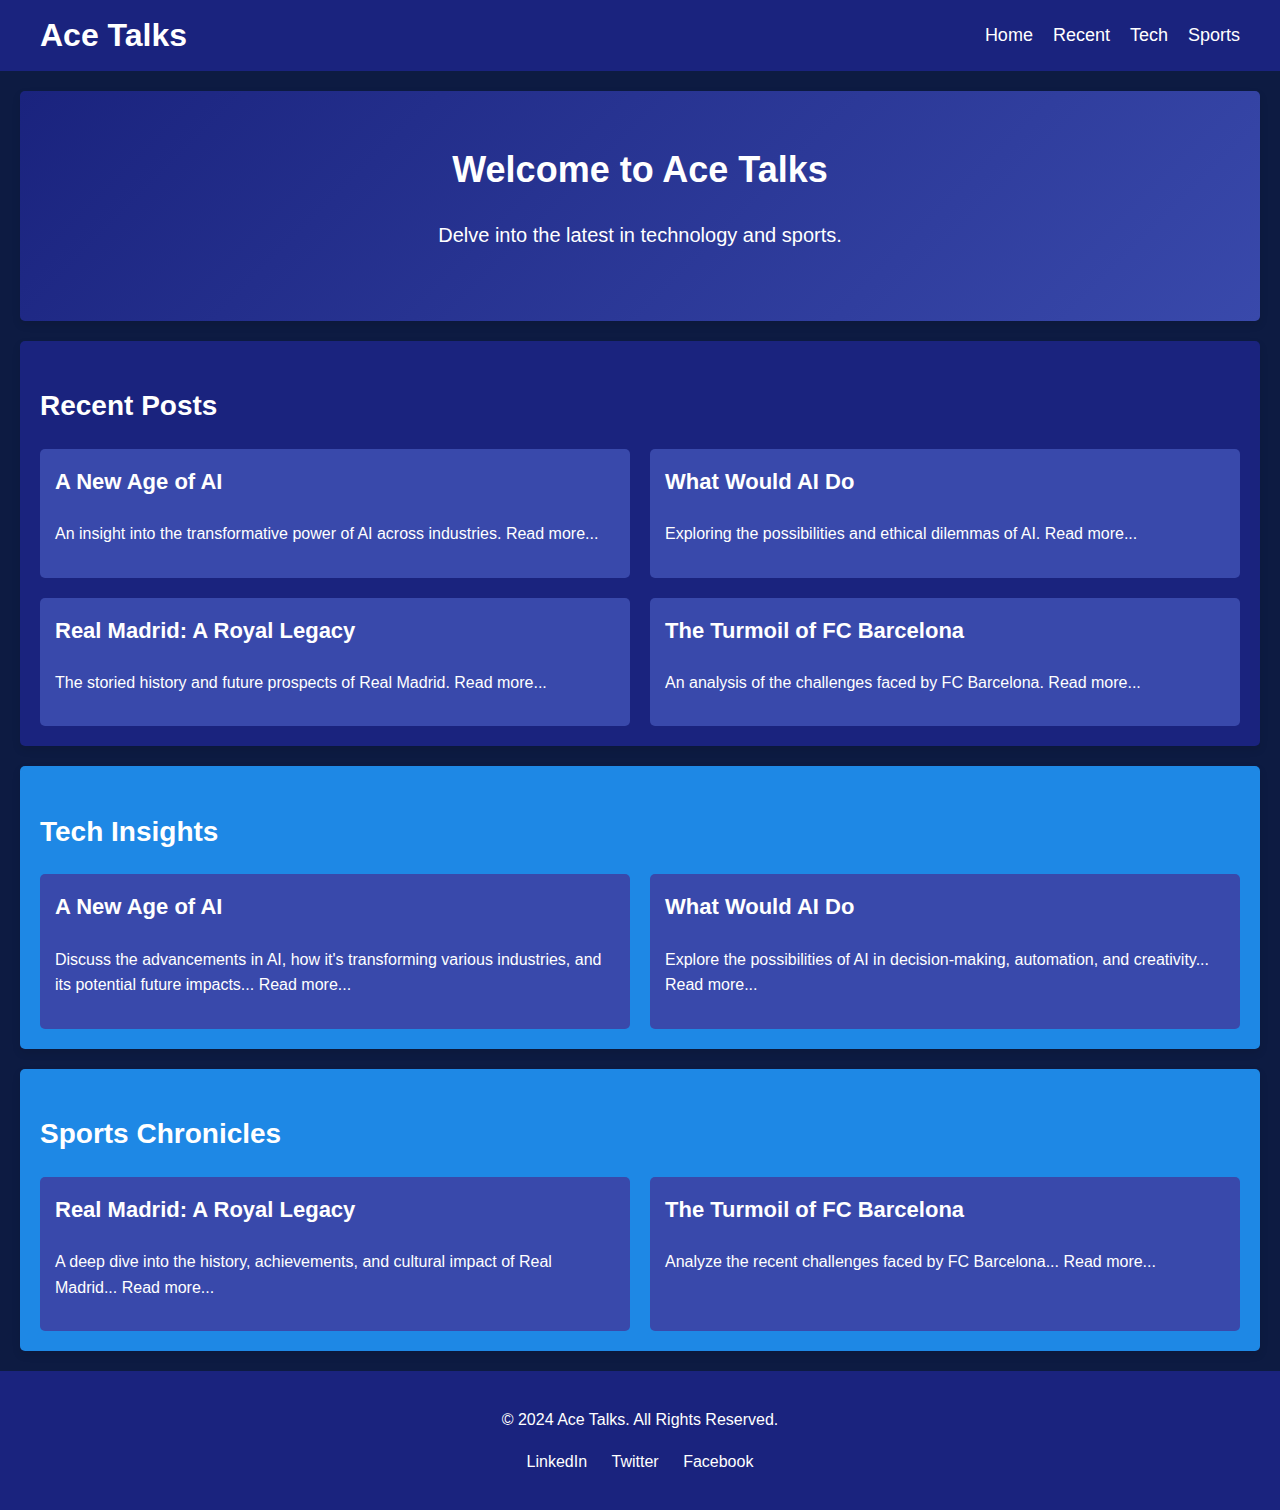
<file: index.html>
<!DOCTYPE html>
<html lang="en">
<head>
    <meta charset="UTF-8">
    <meta name="viewport" content="width=device-width, initial-scale=1.0">
    <meta name="description" content="Ace Talks - A blog on Technology and Sports">
    <title>Ace Talks</title>
    <link rel="stylesheet" href="style.css">
</head>
<body>
    <!-- Navigation Bar -->
    <header>
        <nav>
            <div class="logo">
                <h1>Ace Talks</h1>
            </div>
            <ul class="nav-links">
                <li><a href="#home">Home</a></li>
                <li><a href="#recent">Recent</a></li>
                <li><a href="#tech">Tech</a></li>
                <li><a href="#sports">Sports</a></li>
            </ul>
        </nav>
    </header>

    <!-- Hero Section -->
    <section id="home" class="hero-section">
        <div class="hero-content">
            <h2>Welcome to Ace Talks</h2>
            <p>Delve into the latest in technology and sports.</p>
        </div>
    </section>

    <!-- Recent Posts Section -->
    <section id="recent" class="recent-posts">
        <h2>Recent Posts</h2>
        <div class="post-list">
            <div class="post-item">
                <h3><a href="ai-age.html">A New Age of AI</a></h3>
                <p>An insight into the transformative power of AI across industries. <a href="ai-age.html">Read more...</a></p>
            </div>
            <div class="post-item">
                <h3><a href="ai-ethics.html">What Would AI Do</a></h3>
                <p>Exploring the possibilities and ethical dilemmas of AI. <a href="ai-ethics.html">Read more...</a></p>
            </div>
            <div class="post-item">
                <h3><a href="real-madrid.html">Real Madrid: A Royal Legacy</a></h3>
                <p>The storied history and future prospects of Real Madrid. <a href="real-madrid.html">Read more...</a></p>
            </div>
            <div class="post-item">
                <h3><a href="fc-barcelona.html">The Turmoil of FC Barcelona</a></h3>
                <p>An analysis of the challenges faced by FC Barcelona. <a href="fc-barcelona.html">Read more...</a></p>
            </div>
        </div>
    </section>

    <!-- Tech Insights Section -->
    <section id="tech" class="tech-section">
        <h2>Tech Insights</h2>
        <div class="post-list">
            <div class="post-box">
                <h3>A New Age of AI</h3>
                <p>Discuss the advancements in AI, how it's transforming various industries, and its potential future impacts... <a href="ai-age.html">Read more...</a></p>
            </div>
            <div class="post-box">
                <h3>What Would AI Do</h3>
                <p>Explore the possibilities of AI in decision-making, automation, and creativity... <a href="ai-ethics.html">Read more...</a></p>
            </div>
        </div>
    </section>

    <!-- Sports Chronicles Section -->
    <section id="sports" class="sports-section">
        <h2>Sports Chronicles</h2>
        <div class="post-list">
            <div class="post-box">
                <h3>Real Madrid: A Royal Legacy</h3>
                <p>A deep dive into the history, achievements, and cultural impact of Real Madrid... <a href="real-madrid.html">Read more...</a></p>
                </div>
                <div class="post-box">
                    <h3>The Turmoil of FC Barcelona</h3>
                    <p>Analyze the recent challenges faced by FC Barcelona... <a href="fc-barcelona.html">Read more...</a></p>
                </div>
            </div>
        </section>
    
        <!-- Footer -->
        <footer>
            <p>&copy; 2024 Ace Talks. All Rights Reserved.</p>
            <ul class="social-links">
                <li><a href="#">LinkedIn</a></li>
                <li><a href="#">Twitter</a></li>
                <li><a href="#">Facebook</a></li>
            </ul>
        </footer>
    
        <!-- Link to the JavaScript file -->
        <script src="scripts.js"></script>
    </body>
    </html>
</file>
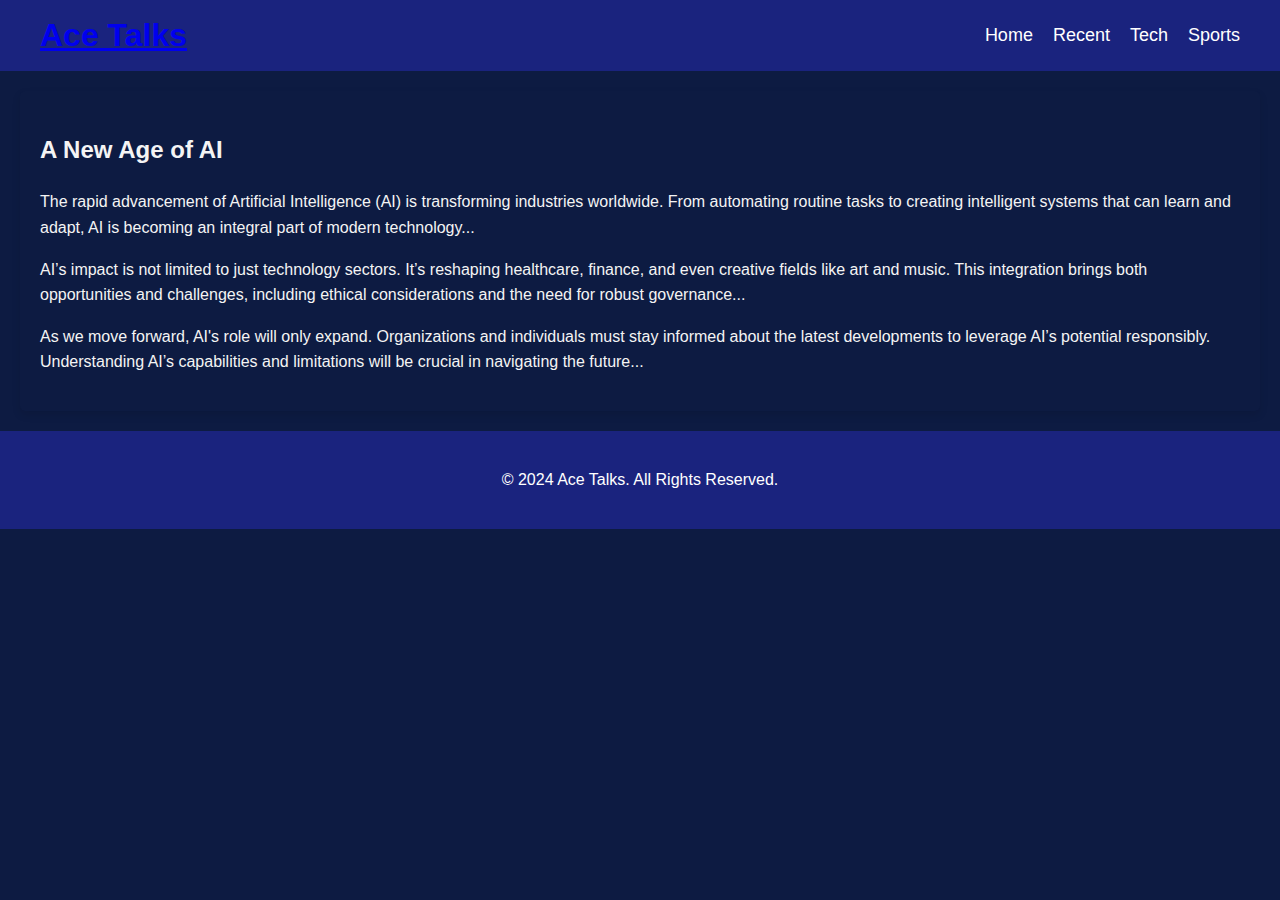
<file: ai-age.html>
<!DOCTYPE html>
<html lang="en">
<head>
    <meta charset="UTF-8">
    <meta name="viewport" content="width=device-width, initial-scale=1.0">
    <meta name="description" content="A New Age of AI - Ace Talks">
    <title>A New Age of AI</title>
    <link rel="stylesheet" href="style.css">
</head>
<body>
    <header>
        <nav>
            <div class="logo">
                <h1><a href="index.html">Ace Talks</a></h1>
            </div>
            <ul class="nav-links">
                <li><a href="index.html#home">Home</a></li>
                <li><a href="index.html#recent">Recent</a></li>
                <li><a href="index.html#tech">Tech</a></li>
                <li><a href="index.html#sports">Sports</a></li>
            </ul>
        </nav>
    </header>

    <section class="blog-content">
        <div class="container">
            <h2>A New Age of AI</h2>
            <div class="blog-passage">
                <p>The rapid advancement of Artificial Intelligence (AI) is transforming industries worldwide. From automating routine tasks to creating intelligent systems that can learn and adapt, AI is becoming an integral part of modern technology...</p>
            </div>
            <div class="blog-passage">
                <p>AI’s impact is not limited to just technology sectors. It’s reshaping healthcare, finance, and even creative fields like art and music. This integration brings both opportunities and challenges, including ethical considerations and the need for robust governance...</p>
            </div>
            <div class="blog-passage">
                <p>As we move forward, AI's role will only expand. Organizations and individuals must stay informed about the latest developments to leverage AI’s potential responsibly. Understanding AI’s capabilities and limitations will be crucial in navigating the future...</p>
            </div>
        </div>
    </section>

    <footer>
        <p>&copy; 2024 Ace Talks. All Rights Reserved.</p>
    </footer>
</body>
</html>
</file>
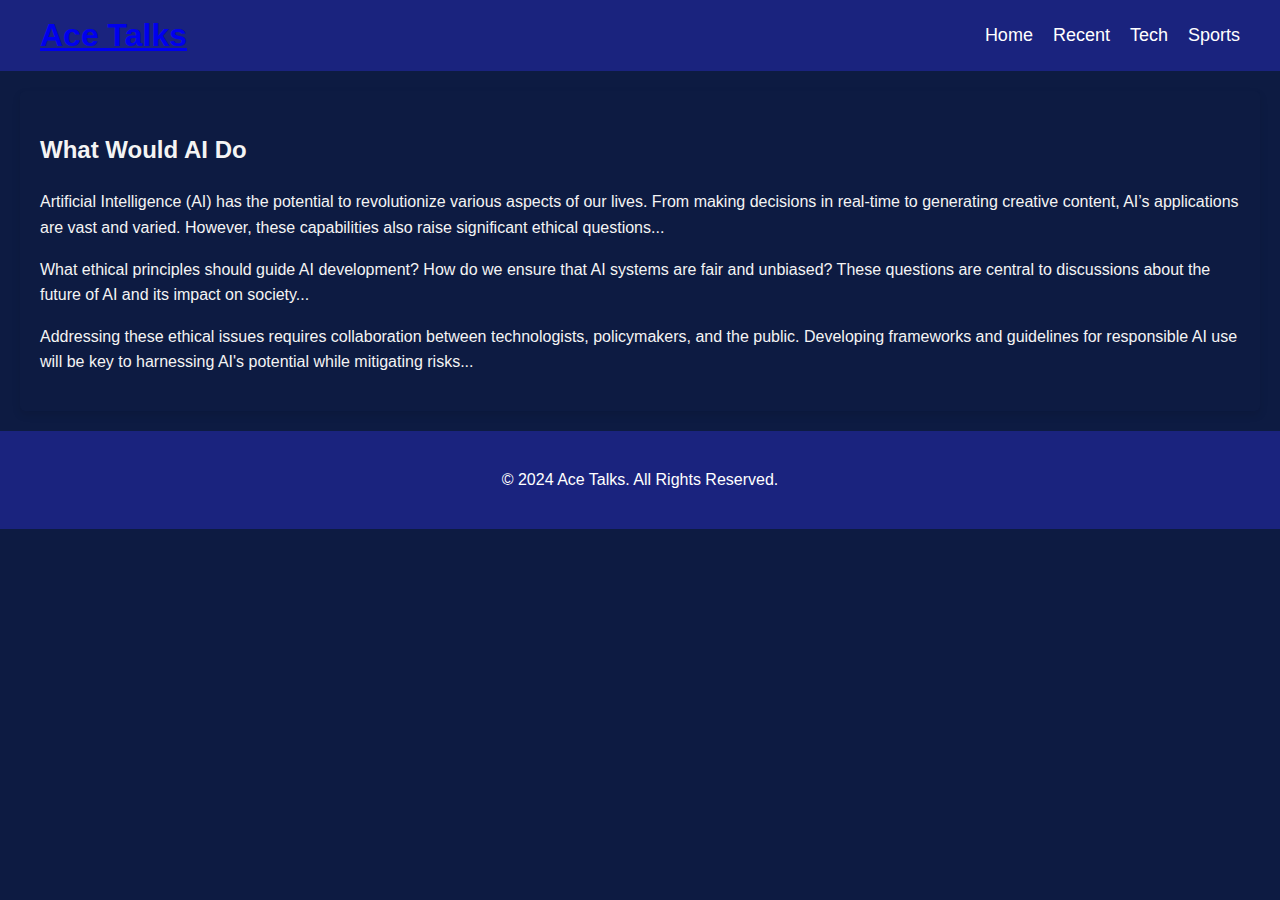
<file: ai-ethics.html>
<!DOCTYPE html>
<html lang="en">
<head>
    <meta charset="UTF-8">
    <meta name="viewport" content="width=device-width, initial-scale=1.0">
    <meta name="description" content="What Would AI Do - Ace Talks">
    <title>What Would AI Do</title>
    <link rel="stylesheet" href="style.css">
</head>
<body>
    <header>
        <nav>
            <div class="logo">
                <h1><a href="index.html">Ace Talks</a></h1>
            </div>
            <ul class="nav-links">
                <li><a href="index.html#home">Home</a></li>
                <li><a href="index.html#recent">Recent</a></li>
                <li><a href="index.html#tech">Tech</a></li>
                <li><a href="index.html#sports">Sports</a></li>
            </ul>
        </nav>
    </header>

    <section class="blog-content">
        <div class="container">
            <h2>What Would AI Do</h2>
            <div class="blog-passage">
                <p>Artificial Intelligence (AI) has the potential to revolutionize various aspects of our lives. From making decisions in real-time to generating creative content, AI’s applications are vast and varied. However, these capabilities also raise significant ethical questions...</p>
            </div>
            <div class="blog-passage">
                <p>What ethical principles should guide AI development? How do we ensure that AI systems are fair and unbiased? These questions are central to discussions about the future of AI and its impact on society...</p>
            </div>
            <div class="blog-passage">
                <p>Addressing these ethical issues requires collaboration between technologists, policymakers, and the public. Developing frameworks and guidelines for responsible AI use will be key to harnessing AI's potential while mitigating risks...</p>
            </div>
        </div>
    </section>

    <footer>
        <p>&copy; 2024 Ace Talks. All Rights Reserved.</p>
    </footer>
</body>
</html>
</file>
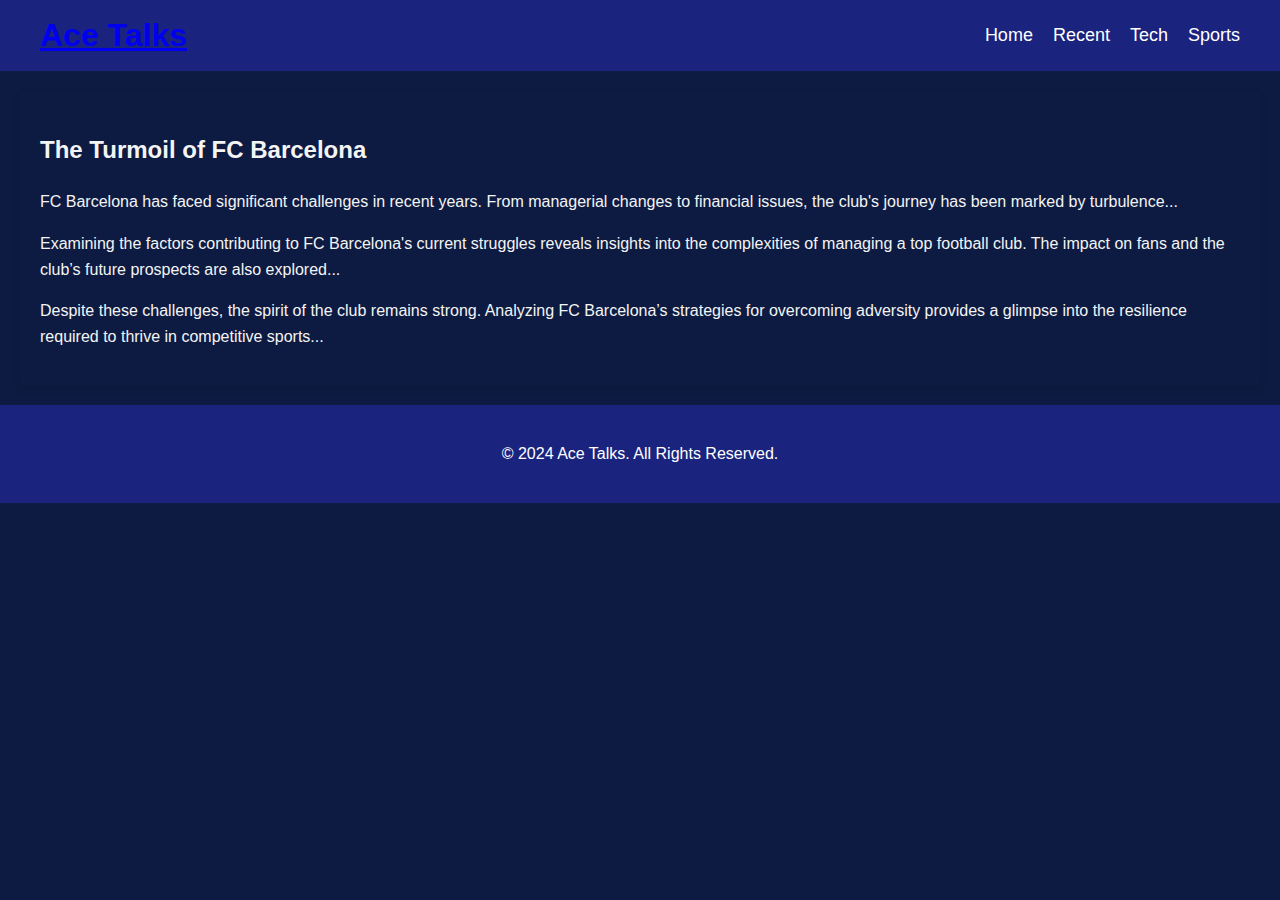
<file: fc-barcelona.html>
<!DOCTYPE html>
<html lang="en">
<head>
    <meta charset="UTF-8">
    <meta name="viewport" content="width=device-width, initial-scale=1.0">
    <meta name="description" content="The Turmoil of FC Barcelona - Ace Talks">
    <title>The Turmoil of FC Barcelona</title>
    <link rel="stylesheet" href="style.css">
</head>
<body>
    <header>
        <nav>
            <div class="logo">
                <h1><a href="index.html">Ace Talks</a></h1>
            </div>
            <ul class="nav-links">
                <li><a href="index.html#home">Home</a></li>
                <li><a href="index.html#recent">Recent</a></li>
                <li><a href="index.html#tech">Tech</a></li>
                <li><a href="index.html#sports">Sports</a></li>
            </ul>
        </nav>
    </header>

    <section class="blog-content">
        <div class="container">
            <h2>The Turmoil of FC Barcelona</h2>
            <div class="blog-passage">
                <p>FC Barcelona has faced significant challenges in recent years. From managerial changes to financial issues, the club's journey has been marked by turbulence...</p>
            </div>
            <div class="blog-passage">
                <p>Examining the factors contributing to FC Barcelona's current struggles reveals insights into the complexities of managing a top football club. The impact on fans and the club’s future prospects are also explored...</p>
            </div>
            <div class="blog-passage">
                <p>Despite these challenges, the spirit of the club remains strong. Analyzing FC Barcelona’s strategies for overcoming adversity provides a glimpse into the resilience required to thrive in competitive sports...</p>
            </div>
        </div>
    </section>

    <footer>
        <p>&copy; 2024 Ace Talks. All Rights Reserved.</p>
    </footer>
</body>
</html>
</file>
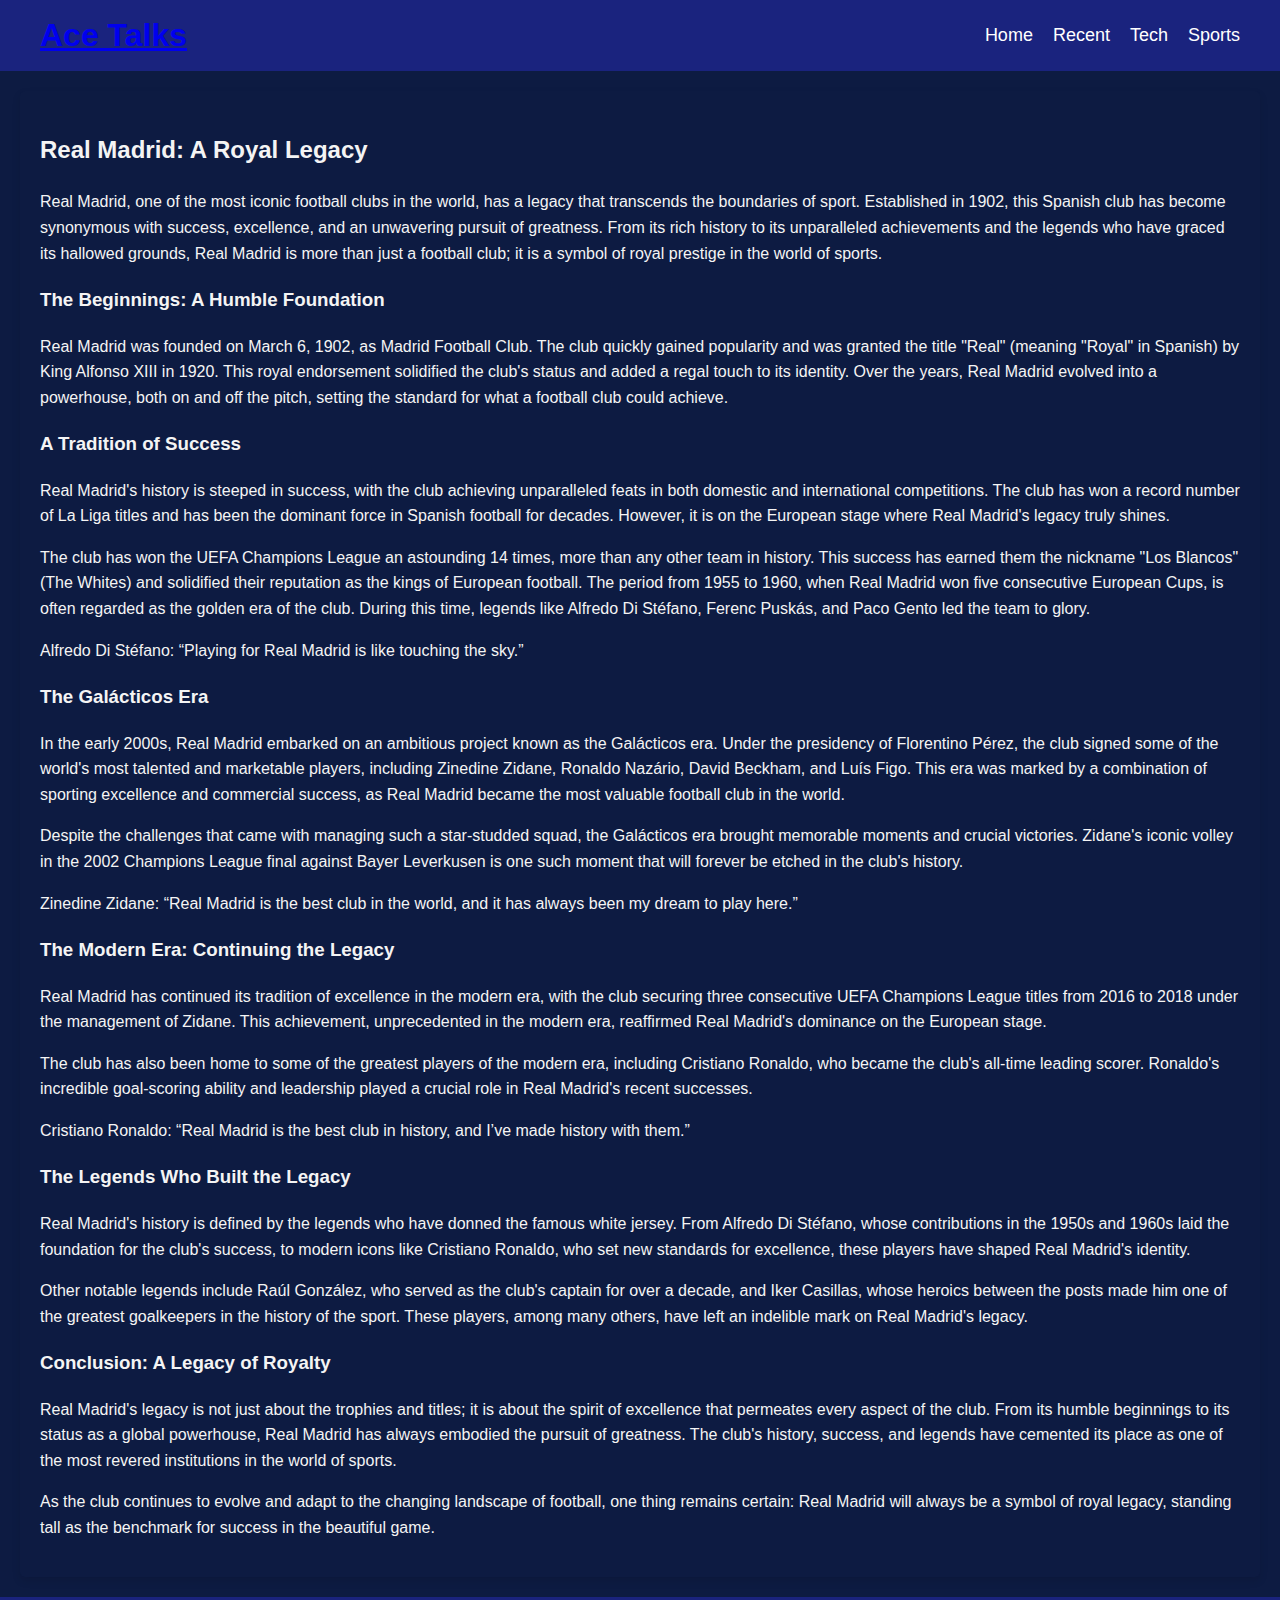
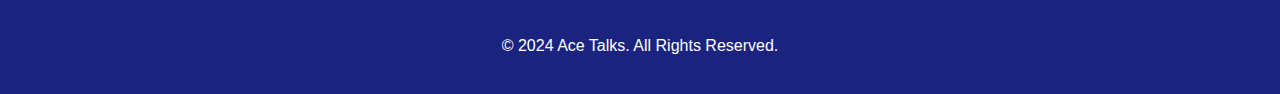
<file: real-madrid.html>
<!DOCTYPE html>
<html lang="en">
<head>
    <meta charset="UTF-8">
    <meta name="viewport" content="width=device-width, initial-scale=1.0">
    <meta name="description" content="Real Madrid: A Royal Legacy - Ace Talks">
    <title>Real Madrid: A Royal Legacy</title>
    <link rel="stylesheet" href="style.css">
</head>
<body>
    <header>
        <nav>
            <div class="logo">
                <h1><a href="index.html">Ace Talks</a></h1>
            </div>
            <ul class="nav-links">
                <li><a href="index.html#home">Home</a></li>
                <li><a href="index.html#recent">Recent</a></li>
                <li><a href="index.html#tech">Tech</a></li>
                <li><a href="index.html#sports">Sports</a></li>
            </ul>
        </nav>
    </header>

    <section class="blog-content">
        <div class="container">
            <h2>Real Madrid: A Royal Legacy</h2>

            <div class="blog-passage">
                <p>Real Madrid, one of the most iconic football clubs in the world, has a legacy that transcends the boundaries of sport. Established in 1902, this Spanish club has become synonymous with success, excellence, and an unwavering pursuit of greatness. From its rich history to its unparalleled achievements and the legends who have graced its hallowed grounds, Real Madrid is more than just a football club; it is a symbol of royal prestige in the world of sports.</p>
            </div>

            <div class="blog-passage">
                <h3>The Beginnings: A Humble Foundation</h3>
                <p>Real Madrid was founded on March 6, 1902, as Madrid Football Club. The club quickly gained popularity and was granted the title "Real" (meaning "Royal" in Spanish) by King Alfonso XIII in 1920. This royal endorsement solidified the club's status and added a regal touch to its identity. Over the years, Real Madrid evolved into a powerhouse, both on and off the pitch, setting the standard for what a football club could achieve.</p>
            </div>

            <div class="blog-passage">
                <h3>A Tradition of Success</h3>
                <p>Real Madrid's history is steeped in success, with the club achieving unparalleled feats in both domestic and international competitions. The club has won a record number of La Liga titles and has been the dominant force in Spanish football for decades. However, it is on the European stage where Real Madrid's legacy truly shines.</p>
                <p>The club has won the UEFA Champions League an astounding 14 times, more than any other team in history. This success has earned them the nickname "Los Blancos" (The Whites) and solidified their reputation as the kings of European football. The period from 1955 to 1960, when Real Madrid won five consecutive European Cups, is often regarded as the golden era of the club. During this time, legends like Alfredo Di Stéfano, Ferenc Puskás, and Paco Gento led the team to glory.</p>

                <div class="quote">
                    <span>Alfredo Di Stéfano:</span> “Playing for Real Madrid is like touching the sky.”
                </div>
            </div>

            <div class="blog-passage">
                <h3>The Galácticos Era</h3>
                <p>In the early 2000s, Real Madrid embarked on an ambitious project known as the Galácticos era. Under the presidency of Florentino Pérez, the club signed some of the world's most talented and marketable players, including Zinedine Zidane, Ronaldo Nazário, David Beckham, and Luís Figo. This era was marked by a combination of sporting excellence and commercial success, as Real Madrid became the most valuable football club in the world.</p>
                <p>Despite the challenges that came with managing such a star-studded squad, the Galácticos era brought memorable moments and crucial victories. Zidane's iconic volley in the 2002 Champions League final against Bayer Leverkusen is one such moment that will forever be etched in the club's history.</p>

                <div class="quote">
                    <span>Zinedine Zidane:</span> “Real Madrid is the best club in the world, and it has always been my dream to play here.”
                </div>
            </div>

            <div class="blog-passage">
                <h3>The Modern Era: Continuing the Legacy</h3>
                <p>Real Madrid has continued its tradition of excellence in the modern era, with the club securing three consecutive UEFA Champions League titles from 2016 to 2018 under the management of Zidane. This achievement, unprecedented in the modern era, reaffirmed Real Madrid's dominance on the European stage.</p>
                <p>The club has also been home to some of the greatest players of the modern era, including Cristiano Ronaldo, who became the club's all-time leading scorer. Ronaldo's incredible goal-scoring ability and leadership played a crucial role in Real Madrid's recent successes.</p>

                <div class="quote">
                    <span>Cristiano Ronaldo:</span> “Real Madrid is the best club in history, and I’ve made history with them.”
                </div>
            </div>

            <div class="blog-passage">
                <h3>The Legends Who Built the Legacy</h3>
                <p>Real Madrid's history is defined by the legends who have donned the famous white jersey. From Alfredo Di Stéfano, whose contributions in the 1950s and 1960s laid the foundation for the club's success, to modern icons like Cristiano Ronaldo, who set new standards for excellence, these players have shaped Real Madrid's identity.</p>
                <p>Other notable legends include Raúl González, who served as the club's captain for over a decade, and Iker Casillas, whose heroics between the posts made him one of the greatest goalkeepers in the history of the sport. These players, among many others, have left an indelible mark on Real Madrid's legacy.</p>
            </div>

            <div class="blog-passage">
                <h3>Conclusion: A Legacy of Royalty</h3>
                <p>Real Madrid's legacy is not just about the trophies and titles; it is about the spirit of excellence that permeates every aspect of the club. From its humble beginnings to its status as a global powerhouse, Real Madrid has always embodied the pursuit of greatness. The club's history, success, and legends have cemented its place as one of the most revered institutions in the world of sports.</p>
                <p>As the club continues to evolve and adapt to the changing landscape of football, one thing remains certain: Real Madrid will always be a symbol of royal legacy, standing tall as the benchmark for success in the beautiful game.</p>
            </div>
        </div>
    </section>

    <footer>
        <p>&copy; 2024 Ace Talks. All Rights Reserved.</p>
    </footer>
</body>
</html>
</file>
<file: style.css>
/* General Styles */
body {
    font-family: 'Roboto', sans-serif;
    margin: 0;
    padding: 0;
    line-height: 1.6;
    background-color: #0D1B42; /* Dark Royal Blue */
    color: #f4f4f4; /* Light text color for contrast */
}

/* Header and Navigation */
header {
    background-color: #1A237E; /* Dark Royal Blue */
    color: #fff;
    padding: 10px 0;
}

nav {
    display: flex;
    justify-content: space-between;
    align-items: center;
    max-width: 1200px;
    margin: 0 auto;
    padding: 0 20px;
}

.logo h1 {
    margin: 0;
}

.nav-links {
    list-style: none;
    display: flex;
    margin: 0;
}

.nav-links li {
    margin-left: 20px;
}

.nav-links a {
    color: #fff;
    text-decoration: none;
    font-size: 18px;
}

/* Hero Section */
.hero-section {
    background: linear-gradient(135deg, #1A237E, #3949AB); /* Dark to Medium Royal Blue Gradient */
    color: #fff;
    padding: 50px 20px;
    text-align: center;
}

.hero-content h2 {
    margin: 0;
    font-size: 36px;
    font-weight: bold;
    animation: fadeInDown 1.5s ease-in-out;
}

.hero-content p {
    font-size: 20px;
    animation: fadeInUp 1.5s ease-in-out;
}

/* Sections */
section {
    padding: 20px;
    max-width: 1200px;
    margin: 20px auto;
    background-color: #0D1B42; /* Dark Royal Blue */
    border-radius: 5px;
    box-shadow: 0px 4px 8px rgba(0, 0, 0, 0.1);
    animation: fadeIn 1s ease-in-out;
}

/* Recent Posts */
.recent-posts {
    background-color: #1A237E; /* Dark Royal Blue */
    color: #fff;
}

.recent-posts h2 {
    margin-bottom: 20px;
    font-size: 28px;
    font-weight: bold;
}

.post-list {
    display: grid;
    grid-template-columns: repeat(2, 1fr);
    gap: 20px;
}

.post-item {
    background-color: #3949AB; /* Medium Royal Blue */
    padding: 15px;
    border-radius: 5px;
    transition: transform 0.3s ease, box-shadow 0.3s ease;
}

.post-item:hover {
    transform: translateY(-5px);
    box-shadow: 0px 8px 16px rgba(0, 0, 0, 0.2);
}

.post-item h3 {
    margin-top: 0;
    font-size: 22px;
    font-weight: bold;
}

.post-item a {
    text-decoration: none;
    color: #fff;
}

/* Tech Insights Section */
.tech-section {
    background-color: #1E88E5; /* Bright Royal Blue */
    color: #fff;
}

.tech-section h2 {
    margin-bottom: 20px;
    font-size: 28px;
    font-weight: bold;
}

.post-box {
    background-color: #3949AB; /* Medium Royal Blue */
    padding: 15px;
    border-radius: 5px;
    transition: transform 0.3s ease, box-shadow 0.3s ease;
}

.post-box:hover {
    transform: translateY(-5px);
    box-shadow: 0px 8px 16px rgba(0, 0, 0, 0.2);
}

.post-box h3 {
    margin-top: 0;
    font-size: 22px;
    font-weight: bold;
}

.post-box a {
    text-decoration: none;
    color: #fff;
}

/* Sports Chronicles Section */
.sports-section {
    background-color: #1E88E5; /* Bright Royal Blue */
    color: #fff;
}

.sports-section h2 {
    margin-bottom: 20px;
    font-size: 28px;
    font-weight: bold;
}

.social-links {
    list-style: none;
    padding: 0;
}

.social-links li {
    display: inline;
    margin: 0 10px;
}

.social-links a {
    color: #fff;
    text-decoration: none;
}

/* Footer */
footer {
    background-color: #1A237E; /* Dark Royal Blue */
    color: #fff;
    text-align: center;
    padding: 20px 0;
}

/* Animations */
@keyframes fadeIn {
    from { opacity: 0; }
    to { opacity: 1; }
}

@keyframes fadeInDown {
    from { opacity: 0; transform: translateY(-20px); }
    to { opacity: 1; transform: translateY(0); }
}

@keyframes fadeInUp {
    from { opacity: 0; transform: translateY(20px); }
    to { opacity: 1; transform: translateY(0); }
}
</file>
